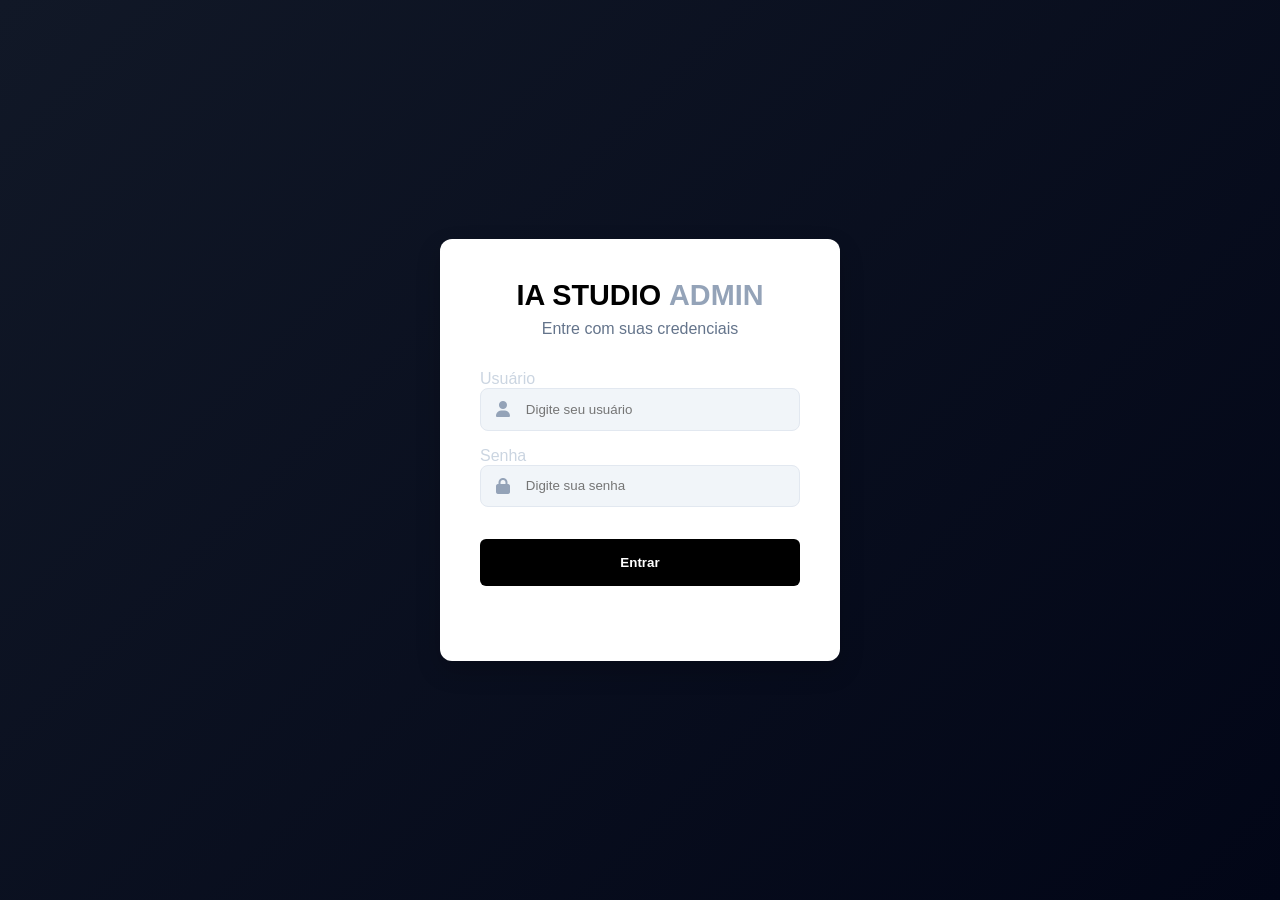
<file: index.html>
<!DOCTYPE html>
<html lang="pt-br">
<head>
    <meta charset="UTF-8">
    <meta name="viewport" content="width=device-width, initial-scale=1.0">
    <title>Painel Admin - iA Studio</title>
    <script>
        // Verifica se o token existe antes de renderizar a página
        if (!sessionStorage.getItem('token')) {
            window.location.href = 'login.html';
        }
    </script>
    <link rel="stylesheet" href="style.css">
    <link rel="stylesheet" href="https://cdnjs.cloudflare.com/ajax/libs/font-awesome/6.0.0/css/all.min.css">
    
    <script src="firebase-config.js"></script>
</head>
<body>
    <div class="container">
        <aside class="sidebar">
            <div class="logo">
                <h2>IA STUDIO <span>ADMIN</span></h2>
            </div>
            <nav>
                <a href="#" class="active"><i class="fas fa-box"></i> Produtos</a>
                <button id="btnLogout"><i class="fas fa-sign-out-alt"></i> Sair</button>
            </nav>
        </aside>

        <main class="main-content">
            <header>
                <div class="search-bar">
                    <input type="text" id="searchProduct" placeholder="Buscar produtos (Roupas)...">
                </div>
                <button class="btn-primary" id="btnOpenModal">+ Novo Produto</button>
            </header>

            <section class="table-section">
                <table>
                    <thead>
                        <tr>
                            <th>Imagem</th>
                            <th>Nome</th>
                            <th>Categoria</th>
                            <th>Preço</th>
                            <th>Estoque</th>
                            <th>Ações</th>
                        </tr>
                    </thead>
                    <tbody id="productTableBody">
                        <!-- Dinâmico -->
                    </tbody>
                </table>
            </section>
        </main>
    </div>

    <!-- Modal de Produto -->
    <div id="productModal" class="modal">
        <div class="modal-content">
            <h3 id="modalTitle">Adicionar Produto</h3>
            <form id="productForm">
                <input type="hidden" id="productId">
                <div class="form-group">
                    <label>Imagem</label>
                    <input type="file" id="productImage" accept="image/*">
                </div>
                <input type="text" id="productName" placeholder="Nome do Produto" required>
                <select id="productCategory">
                    <option value="Roupas">Roupas</option>
                </select>
                <div id="variantsContainer">
                    <!-- As variantes de cor serão adicionadas aqui dinamicamente -->
                </div>
                <button type="button" class="btn-secondary" id="btnAddVariant" style="margin-bottom: 1rem; width: 100%;">+ Adicionar Cor</button>
                <div class="form-row">
                    <input type="number" id="productPrice" placeholder="Preço (R$)" step="0.01" required>
                    <input type="number" id="productStock" placeholder="Estoque Total" readonly title="Calculado automaticamente">
                </div>
                <textarea id="productDesc" placeholder="Descrição"></textarea>
                <div class="form-actions">
                    <button type="submit" class="btn-save">Salvar</button>
                    <button type="button" class="btn-cancel" id="btnCloseModal">Cancelar</button>
                </div>
            </form>
        </div>
    </div>
    <script>
        // Lógica de Logout
        document.getElementById('btnLogout').addEventListener('click', () => {
            sessionStorage.removeItem('token');
            sessionStorage.removeItem('role');
            window.location.href = 'login.html';
        });
    </script>
    <!-- Definimos como type="module" para usar os novos imports do Firebase -->
    <script type="module" src="app.js"></script>
</body>
</html>
</file>
<file: style.css>
:root {
    --primary: #475569; /* Cinza Ardósia para substituir o azul */
    --bg: #f1f5f9;      /* Cinza mais claro para destacar os cards brancos */
    --sidebar: #000000; /* Sidebar preta conforme solicitado */
    --text: #334155;
    --white: #ffffff;
    --gray-light: #e2e8f0;
}

body { font-family: 'Inter', sans-serif; margin: 0; background: var(--bg); color: var(--text); }
.container { display: flex; min-height: 100vh; }

/* Sidebar */
.sidebar { width: 260px; background: var(--sidebar); color: white; padding: 2rem 1rem; }
.sidebar h2 {
    display: flex;
    align-items: center;
    overflow: hidden; /* Esconde o ADMIN enquanto ele desliza */
    margin: 0;
}
.brand-name {
    opacity: 0;
    animation: fadeIn 1.5s ease forwards;
    display: inline-block;
    will-change: opacity;
}

.sidebar h2 span:last-child { 
    color: #94a3b8; 
    margin-left: 8px;
    opacity: 0;
    transform: translateX(-60px); /* Começa atrás do IA STUDIO */
    animation: revealAdmin 1.2s cubic-bezier(0.34, 1.56, 0.64, 1) 0.6s forwards;
    will-change: transform, opacity;
}
.sidebar nav { margin-top: 3rem; display: flex; flex-direction: column; gap: 0.5rem; }
.sidebar nav a, .sidebar nav button { 
    padding: 1rem; color: #cbd5e1; text-decoration: none; border-radius: 8px; 
    background: linear-gradient(to right, #1e293b 50%, transparent 50%);
    background-size: 200% 100%;
    background-position: right bottom;
    transition: background-position 0.6s ease, color 0.6s ease; 
    border: none; text-align: left; cursor: pointer;
    will-change: background-position;
}
.sidebar nav a.active, .sidebar nav a:hover, .sidebar nav button:hover { background-position: left bottom; color: white; }

/* Main Content */
.main-content { 
    flex: 1; padding: 2rem; 
    background: linear-gradient(-45deg, #020617, #0f172a, #1e293b);
    background-size: 200% 200%;
    animation: gradientMove 15s ease infinite;
}
header { display: flex; justify-content: space-between; align-items: center; margin-bottom: 2rem; }
.search-bar input { 
    padding: 0.8rem 1.5rem; 
    border-radius: 25px; 
    border: 1px solid #e2e8f0; 
    width: 300px; 
    background: linear-gradient(to right, #cbd5e1 50%, #f1f5f9 50%);
    background-size: 200% 100%;
    background-position: right bottom;
    transition: background-position 0.8s ease, border-color 0.6s ease; 
}
.search-bar input:focus { background-position: left bottom; outline: none; border-color: var(--primary); }
.btn-primary { background: var(--primary); color: white; border: none; padding: 0.8rem 1.5rem; border-radius: 8px; cursor: pointer; transition: background-color 0.6s ease; }
.btn-primary:hover { background: #334155; }

/* Table */
.table-section { background: var(--white); border-radius: 12px; box-shadow: 0 4px 6px -1px rgba(0,0,0,0.1); overflow: hidden; }
table { width: 100%; border-collapse: collapse; }
th { background: #f1f5f9; padding: 1rem; text-align: left; font-size: 0.9rem; }
tr { 
    background: linear-gradient(to right, #e2e8f0 50%, #f1f5f9 50%);
    background-size: 200% 100%;
    background-position: right bottom;
    transition: background-position 0.8s ease; 
}
tr:hover { background-position: left bottom; }
td { padding: 1rem; border-top: 1px solid #f1f5f9; }

/* Animação para os itens da tabela */
.product-name-wrapper { overflow: hidden; display: flex; flex-direction: column; }
.product-reveal {
    opacity: 0;
    transform: translateX(-30px);
    display: inline-block;
    animation: revealAdmin 0.8s cubic-bezier(0.34, 1.56, 0.64, 1) 0.5s forwards;
}

.product-img { width: 40px; height: 40px; border-radius: 6px; object-fit: cover; }
.product-details { display: block; font-size: 0.75rem; color: #64748b; margin-top: 4px; }

/* Destaque de Categorias (Badges) */
.badge {
    padding: 4px 10px;
    border-radius: 20px;
    font-size: 0.75rem;
    font-weight: 600;
    text-transform: uppercase;
}
.badge-roupas { background: #dcfce7; color: #166534; } /* Verde para Roupas */
.badge-pods { background: #fef9c3; color: #854d0e; }   /* Amarelo para Pods */

/* Modal */
.modal { 
    display: none; position: fixed; top: 0; left: 0; width: 100%; height: 100%; 
    background: rgba(0,0,0,0.4); 
    backdrop-filter: blur(8px); 
    align-items: flex-start; justify-content: center; 
    z-index: 1000;
    overflow-y: auto;
    padding: 2rem 1rem;
}
.modal-content { 
    background: linear-gradient(135deg, #1e293b 0%, #0f172a 100%);
    color: white;
    padding: 2.5rem; border-radius: 16px; width: 450px; 
    box-shadow: 0 20px 25px -5px rgba(0,0,0,0.4);
    animation: fadeInUp 0.5s ease-out;
    border: 1px solid rgba(255, 255, 255, 0.1);
}

#modalTitle { margin-bottom: 1.5rem; color: #ffffff; font-size: 1.5rem; }

.form-group { margin-bottom: 1rem; color: #cbd5e1; }

input, select, textarea { 
    width: 100%; padding: 0.8rem; margin-bottom: 1rem; 
    border: 1px solid #e2e8f0; border-radius: 8px; box-sizing: border-box; 
    background-color: #f1f5f9;
    transition: background-color 0.6s ease, border-color 0.4s ease;
}
input:focus, select:focus, textarea:focus { 
    background-color: #e2e8f0; outline: none; border-color: var(--primary); 
}

/* Estilo para Seleção de Tamanhos */
.variant-item { 
    background: rgba(255,255,255,0.05); border: 1px solid rgba(255,255,255,0.1); 
    padding: 1rem; border-radius: 12px; margin-bottom: 1rem; 
}
.variant-header { display: flex; gap: 10px; align-items: flex-start; margin-bottom: 10px; }
.variant-header input { margin-bottom: 0; flex: 1; }
.btn-remove-variant { 
    background: #ef4444; color: white; border: none; border-radius: 6px; 
    width: 35px; height: 35px; cursor: pointer; font-size: 1.2rem;
}

.checkbox-group { display: grid; grid-template-columns: repeat(2, 1fr); gap: 12px; margin-top: 8px; }
.size-row { 
    display: flex; flex-direction: column; gap: 8px; 
    background: #ffffff; border: 2px solid #e2e8f0; 
    padding: 10px; border-radius: 10px; transition: all 0.2s ease; 
}
.size-row:has(input:checked) { border-color: var(--primary); background: #f8fafc; box-shadow: 0 2px 4px rgba(0,0,0,0.05); }
.size-row label { 
    display: flex; align-items: center; justify-content: space-between; 
    color: #1e293b; cursor: pointer; font-weight: 700; font-size: 0.9rem; margin-bottom: 0;
}
.btn-secondary { background: #64748b; color: white; border: none; padding: 0.8rem; border-radius: 8px; cursor: pointer; }

.checkbox-group input[type="checkbox"] { width: auto; margin: 0; cursor: pointer; }
.size-qty { width: 100% !important; background: #f1f5f9 !important; border: 1px solid #cbd5e1 !important; border-radius: 6px !important; height: 35px; font-size: 0.8rem; }
.size-qty:disabled { opacity: 0.3; background: #eee; }

/* Estilos para badges na tabela */
.variant-row-info { margin-bottom: 6px; line-height: 1.4; }
.size-badge {
    display: inline-block;
    background: #f1f5f9;
    color: #475569;
    padding: 2px 8px;
    border-radius: 4px;
    font-size: 0.7rem;
    margin-right: 4px;
    border: 1px solid #e2e8f0;
    white-space: nowrap;
}

.stock-out {
    color: #ef4444;
    font-weight: bold;
    font-size: 0.8rem;
}

.form-row { display: grid; grid-template-columns: 1fr 1fr; gap: 1rem; }
.form-actions { display: flex; gap: 1rem; margin-top: 1rem; }

.btn-save, .btn-cancel {
    flex: 1; border: none; padding: 1rem; border-radius: 8px; font-weight: 600; cursor: pointer;
    transition: background-color 0.6s ease, transform 0.2s ease;
}

.btn-save { 
    background-color: var(--primary); color: white; 
}
.btn-cancel { 
    background-color: #e2e8f0; color: var(--text); 
}

.btn-save:hover { background-color: #334155; transform: translateY(-2px); }
.btn-cancel:hover { background-color: #cbd5e1; transform: translateY(-2px); }


/* Responsividade */
@media (max-width: 1024px) {
    .sidebar { width: 200px; }
    .search-bar input { width: 220px; }
}

@media (max-width: 768px) {
    .container { flex-direction: column; }
    
    .sidebar { 
        width: 100%; 
        padding: 1rem; 
        box-sizing: border-box; 
    }
    
    .sidebar nav { 
        margin-top: 1rem; 
        flex-direction: row; 
        overflow-x: auto; 
        gap: 0.5rem;
        padding-bottom: 0.8rem;
    }
    
    .sidebar nav a, .sidebar nav button { white-space: nowrap; padding: 0.6rem 1rem; }
    
    header { flex-direction: column; gap: 1rem; align-items: stretch; }
    .search-bar input { width: 100%; }
    .btn-primary { width: 100%; }
    
    .table-section { overflow-x: auto; }
    table { min-width: 650px; }

    .modal-content { width: 95%; margin: 10px; }
    .form-row { grid-template-columns: 1fr; }
}

/* Estilos da Tela de Login */
.login-page {
    background: linear-gradient(-45deg, #000000, #020617, #111827);
    background-size: 200% 200%;
    animation: gradientMove 12s ease infinite;
    display: flex;
    align-items: center;
    justify-content: center;
    height: 100vh;
    margin: 0;
}

.login-container {
    width: 100%;
    max-width: 400px;
    padding: 20px;
}

.login-card {
    background: var(--white);
    padding: 2.5rem;
    border-radius: 12px;
    box-shadow: 0 10px 25px rgba(0,0,0,0.2);
    animation: fadeInUp 0.8s ease-out;
    will-change: transform, opacity;
}

.login-header {
    text-align: center;
    margin-bottom: 2rem;
}

.login-header h2 {
    margin: 0;
    font-size: 1.8rem;
    color: var(--sidebar);
    display: flex;
    justify-content: center;
    align-items: center;
    overflow: hidden; /* Garante que o ADMIN fique escondido até sair de trás */
}

.login-header h2 span:last-child { 
    color: #94a3b8; 
    display: inline-block;
    margin-left: 8px;
    opacity: 0;
    transform: translateX(-60px); /* Começa atrás do IA STUDIO */
    animation: revealAdmin 1.2s cubic-bezier(0.34, 1.56, 0.64, 1) 0.6s forwards;
}

.login-header p { color: #64748b; margin-top: 0.5rem; }

.input-wrapper { position: relative; }
.input-wrapper i {
    position: absolute;
    left: 1rem;
    top: 50%;
    transform: translateY(-50%);
    color: #94a3b8;
    transition: color 0.3s ease;
}
.input-wrapper input { padding-left: 2.8rem; margin-bottom: 0; transition: border-color 0.3s ease, box-shadow 0.3s ease; }
.input-wrapper input:focus { border-color: var(--primary); outline: none; box-shadow: 0 0 0 3px rgba(71, 85, 105, 0.1); }
.input-wrapper input:focus + i { color: var(--primary); }

.btn-login {
    width: 100%; background: var(--sidebar); color: white; border: none;
    padding: 1rem; border-radius: 6px; font-weight: 600; cursor: pointer;
    transition: background-color 0.6s ease, transform 0.2s ease; margin-top: 1rem;
}
.btn-login:hover { background: var(--primary); transform: translateY(-2px); }
.btn-login:active { transform: translateY(0); }

.error-message { color: #ef4444; font-size: 0.875rem; margin-top: 1rem; text-align: center; min-height: 1.2rem; }

@keyframes fadeInUp {
    from {
        opacity: 0;
        transform: translateY(30px);
    }
    to {
        opacity: 1;
        transform: translateY(0);
    }
}

@keyframes fadeIn {
    from {
        opacity: 0;
    }
    to {
        opacity: 1;
    }
}

@keyframes revealAdmin {
    from {
        opacity: 0;
        transform: translateX(-60px);
    }
    to {
        opacity: 1;
        transform: translateX(0);
    }
}

@keyframes gradientMove {
    0% {
        background-position: 0% 50%;
    }
    50% {
        background-position: 100% 50%;
    }
    100% {
        background-position: 0% 50%;
    }
}
</file>
